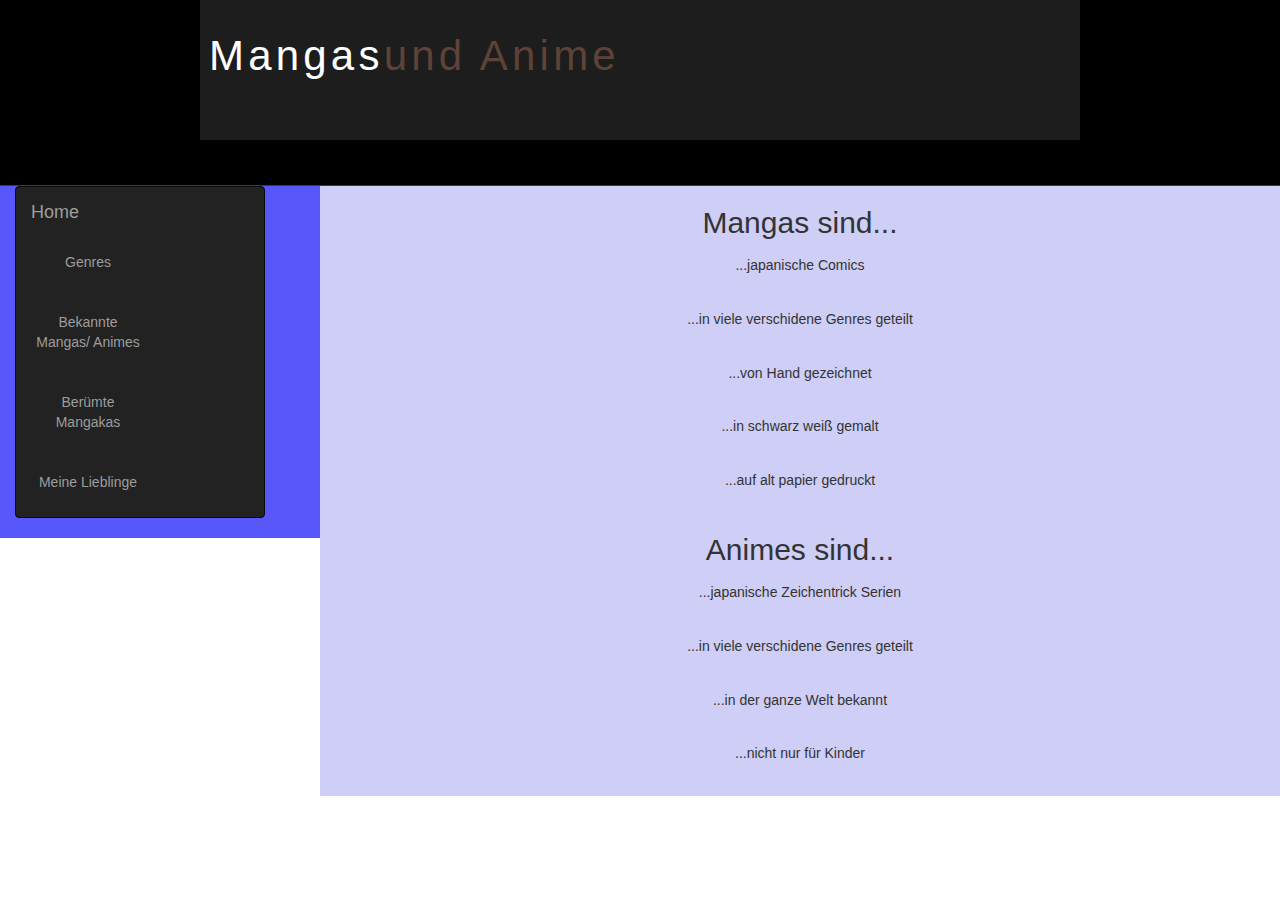
<file: index.html>
<!DOCTYPE html>
<html>
<header>
  <title>Mangas</title>
  <link rel="stylesheet" type="text/css" href="stylesheet.css">
  <link rel="stylesheet" href="https://maxcdn.bootstrapcdn.com/bootstrap/3.3.7/css/bootstrap.min.css" 
        integrity="sha384-BVYiiSIFeK1dGmJRAkycuHAHRg32OmUcww7on3RYdg4Va+PmSTsz/K68vbdEjh4u" crossorigin="anonymous">
</header>


<body>
  
  <div id="main">
    <div id="header">
      <div id="logo">
        <div id="logo_text">
          
          <h1><a href="index.html">Mangas<span class="logo_colour">und Anime</span></a></h1>
        </div>
      </div>
 </div>
      </div>
  

  <div class= "col-sm-3"> 
     <div class="navbar navbar-inverse navbar-fixed-left">
  <a class="navbar-brand" href="index.html">Home</a>
  <ul class="nav navbar-nav">
  
      <li><a href="genres.html">Genres</a></li>
      <li><a href="bekannt.html">Bekannte Mangas/ Animes</a></li>
      <li><a href="mangaka.html">Berümte Mangakas</a></li>
      <li><a href="liebling.html">Meine Lieblinge</a></li>
     </ul>
   </li>
  </div>
</div>
    
    <div class= "col-sm-9"> 
      <h2> Mangas sind...</h2>
      <p>...japanische Comics</p>
      <p>...in viele verschidene Genres geteilt </p>
      <p>...von Hand gezeichnet </p>
      <p>...in schwarz weiß gemalt</p>
      <p>...auf alt papier gedruckt</p>
   
      <h2> Animes sind...</h2>
      <p>...japanische Zeichentrick Serien</p>
      <p>...in viele verschidene Genres geteilt </p>
      <p>...in der ganze Welt bekannt</p>
      <p>...nicht nur für Kinder</p>
    </div>
    
    
  
 
    
</body>
    
<footer>
</footer>
  
</html>
</file>
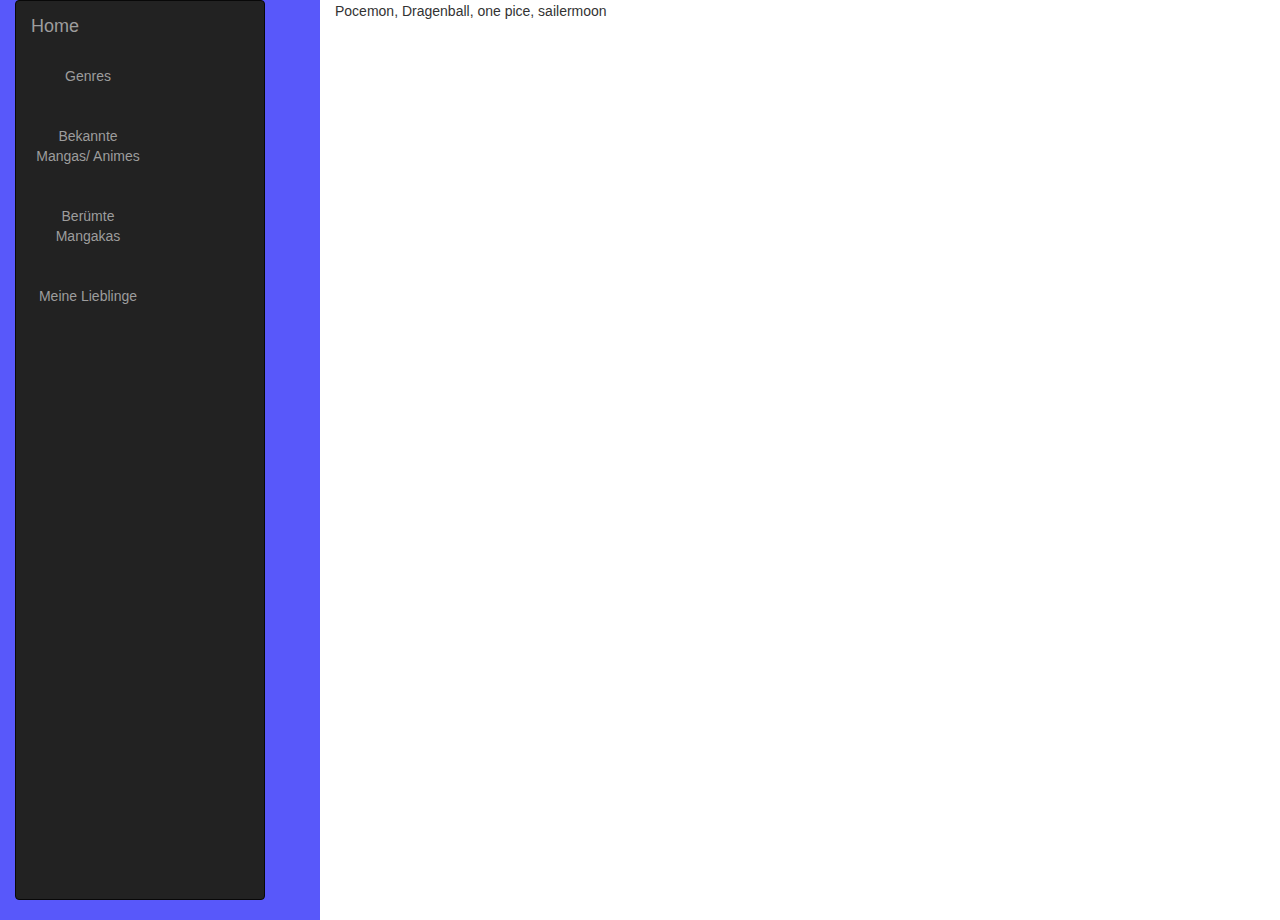
<file: bekannt.html>
<header>
  <title>Mangas</title>
  <link rel="stylesheet" type="text/css" href="stylesheet.css">
  <link rel="stylesheet" href="https://maxcdn.bootstrapcdn.com/bootstrap/3.3.7/css/bootstrap.min.css" 
        integrity="sha384-BVYiiSIFeK1dGmJRAkycuHAHRg32OmUcww7on3RYdg4Va+PmSTsz/K68vbdEjh4u" crossorigin="anonymous">
</header>
<body>
  <div class= "col-sm-3"> 
     <div class="navbar navbar-inverse navbar-fixed-left">
  <a class="navbar-brand" href="index.html">Home</a>
  <ul class="nav navbar-nav">
  
      <li><a href="genres.html">Genres</a></li>
      <li><a href="bekannt.html">Bekannte Mangas/ Animes</a></li>
      <li><a href="mangaka.html">Berümte Mangakas</a></li>
      <li><a href="liebling.html">Meine Lieblinge</a></li>
     </ul>
   </li>
 
</div>
    </div>

  <div class= "col-sm-4">  
  <p>Pocemon, Dragenball, one pice, sailermoon
    </p>
  </div>
  
  </div>
</body>
</file>
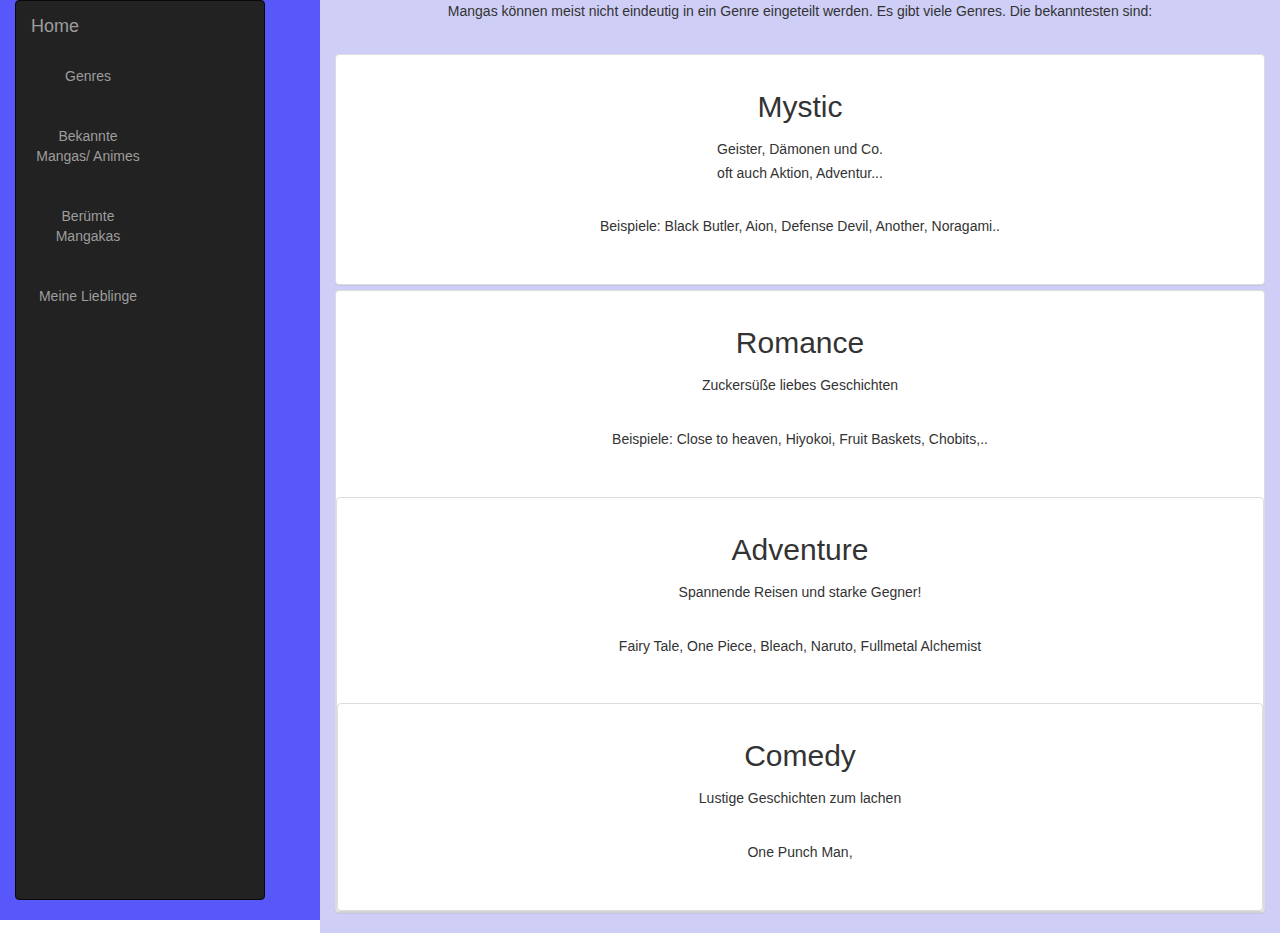
<file: genres.html>
<header>
  <title>Genres</title>
  <link rel="stylesheet" type="text/css" href="stylesheet.css">
  <link rel="stylesheet" href="https://maxcdn.bootstrapcdn.com/bootstrap/3.3.7/css/bootstrap.min.css" 
        integrity="sha384-BVYiiSIFeK1dGmJRAkycuHAHRg32OmUcww7on3RYdg4Va+PmSTsz/K68vbdEjh4u" crossorigin="anonymous">
</header>
<body>
 <div class= "col-sm-3"> 
     <div class="navbar navbar-inverse navbar-fixed-left">
  <a class="navbar-brand" href="index.html">Home</a>
  <ul class="nav navbar-nav">
  
      <li><a href="genres.html">Genres</a></li>
      <li><a href="bekannt.html">Bekannte Mangas/ Animes</a></li>
      <li><a href="mangaka.html">Berümte Mangakas</a></li>
      <li><a href="liebling.html">Meine Lieblinge</a></li>
     </ul>
   </li>
 
</div>
    </div>
	
	
	<div class= "col-sm-9">  
    <p>Mangas können meist nicht eindeutig in ein Genre eingeteilt werden. Es gibt viele Genres. Die bekanntesten sind:</p>
   
  
<div class="panel-group">
  <div class="panel panel-default">
    <div class="panel-body">
	    <h2>Mystic</h2>
	    <p>Geister, Dämonen und Co. <br/>
	    oft auch Aktion, Adventur...</p>
	    <p>Beispiele: Black Butler, Aion, Defense Devil, Another, Noragami..</p>
	  </div>
  </div>
  <div class="panel panel-default">
    <div class="panel-body">
	    <h2>Romance</h2>
	    <p>Zuckersüße liebes Geschichten</p>
	    <p>Beispiele: Close to heaven, Hiyokoi, Fruit Baskets, Chobits,..</p>
	  </div>

	  <div class="panel panel-default">
    <div class="panel-body">
	    <h2>Adventure</h2>
	    <p>Spannende Reisen und starke Gegner!</p>
	    <p>Fairy Tale, One Piece, Bleach, Naruto, Fullmetal Alchemist</p>
	  </div>
		  
	<div class="panel panel-default">
    <div class="panel-body">
	    <h2>Comedy</h2>
	    <p>Lustige Geschichten zum lachen</p>
	    <p>One Punch Man,</p>
	  </div>  
		

  </div>
</div>
  
</body>
</file>
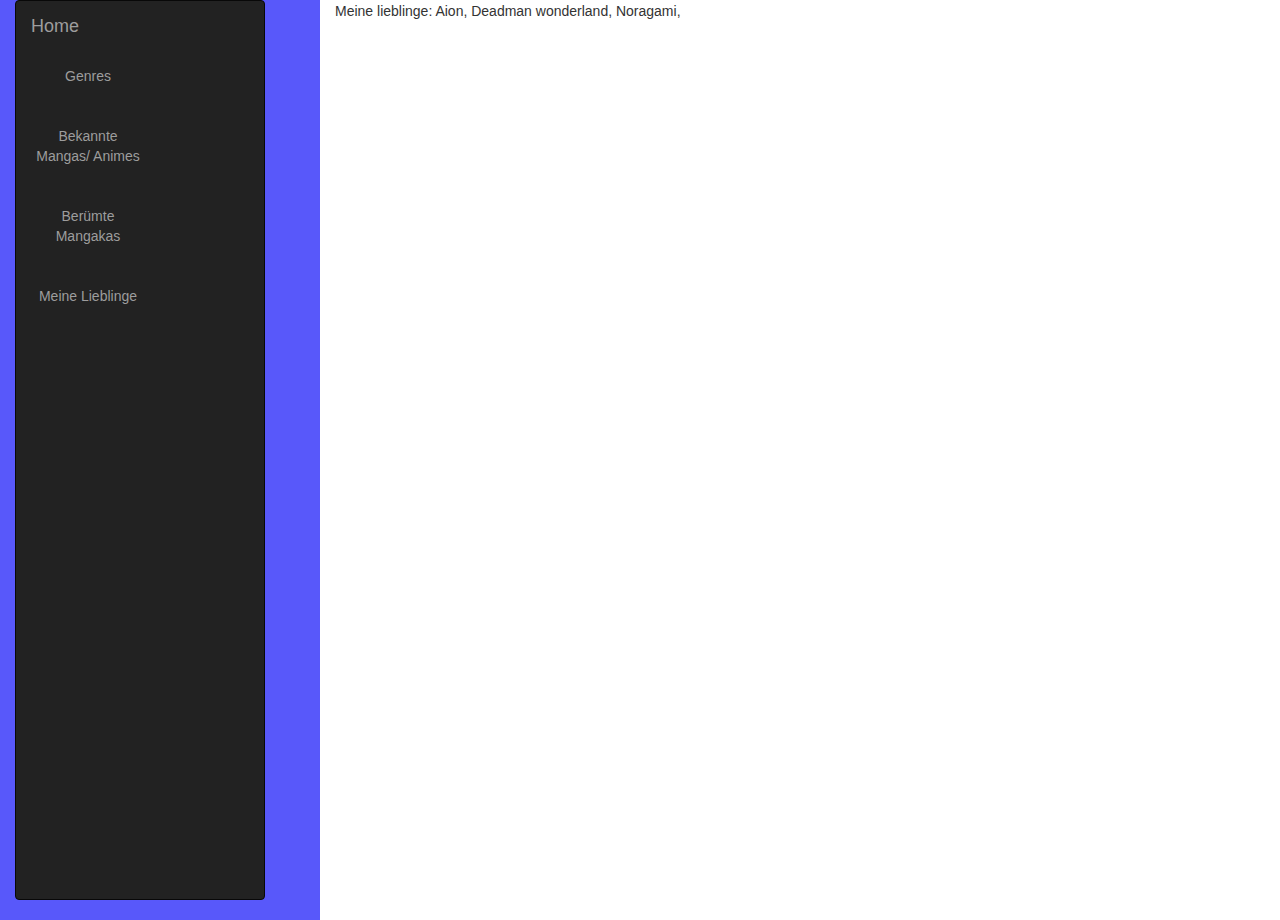
<file: liebling.html>
<header>
  <title>Lieblinge</title>
  <link rel="stylesheet" type="text/css" href="stylesheet.css">
  <link rel="stylesheet" href="https://maxcdn.bootstrapcdn.com/bootstrap/3.3.7/css/bootstrap.min.css" 
        integrity="sha384-BVYiiSIFeK1dGmJRAkycuHAHRg32OmUcww7on3RYdg4Va+PmSTsz/K68vbdEjh4u" crossorigin="anonymous">
</header>
<body>
  <div class= "col-sm-3"> 
     <div class="navbar navbar-inverse navbar-fixed-left">
  <a class="navbar-brand" href="index.html">Home</a>
  <ul class="nav navbar-nav">
  
      <li><a href="genres.html">Genres</a></li>
      <li><a href="bekannt.html">Bekannte Mangas/ Animes</a></li>
      <li><a href="mangaka.html">Berümte Mangakas</a></li>
      <li><a href="liebling.html">Meine Lieblinge</a></li>
     </ul>
   </li>
 
</div>
    </div>
  <div class= "col-sm-4">  
  <p>Meine lieblinge: Aion, Deadman wonderland, Noragami, 
    </p>
  </div>
  
  <div class="col-sm-6">
    
  </div>
</body>
</file>
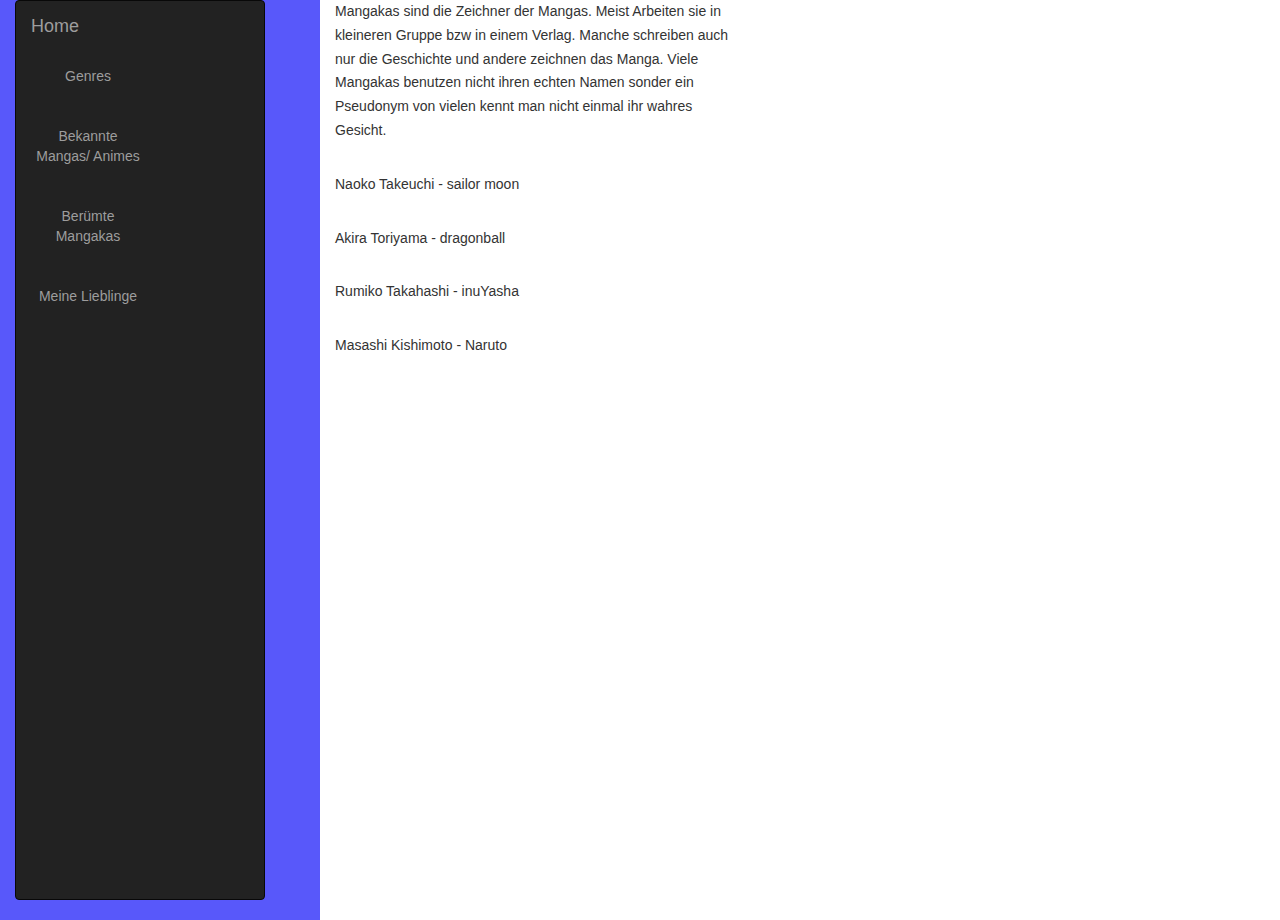
<file: mangaka.html>
<header>
  <title>Mangakas</title>
  <link rel="stylesheet" type="text/css" href="stylesheet.css">
  <link rel="stylesheet" href="https://maxcdn.bootstrapcdn.com/bootstrap/3.3.7/css/bootstrap.min.css" 
        integrity="sha384-BVYiiSIFeK1dGmJRAkycuHAHRg32OmUcww7on3RYdg4Va+PmSTsz/K68vbdEjh4u" crossorigin="anonymous">
</header>
<body>
  <div class= "col-sm-3"> 
     <div class="navbar navbar-inverse navbar-fixed-left">
  <a class="navbar-brand" href="index.html">Home</a>
  <ul class="nav navbar-nav">
  
      <li><a href="genres.html">Genres</a></li>
      <li><a href="bekannt.html">Bekannte Mangas/ Animes</a></li>
      <li><a href="mangaka.html">Berümte Mangakas</a></li>
      <li><a href="liebling.html">Meine Lieblinge</a></li>
     </ul>
   </li>
 
</div>
    </div>

  <div class= "col-sm-4">  
  <p>Mangakas sind die Zeichner der Mangas. Meist Arbeiten sie in kleineren Gruppe bzw in einem Verlag. Manche schreiben auch nur die Geschichte und andere 
    zeichnen das Manga. Viele Mangakas benutzen nicht ihren echten Namen sonder ein Pseudonym von vielen kennt man nicht einmal ihr wahres
    Gesicht. 
    </p>
    <p>Naoko Takeuchi - sailor moon</p>
    <p>Akira Toriyama - dragonball</p>
    <p>Rumiko Takahashi - inuYasha</p>
    <p>Masashi Kishimoto - Naruto</p>
  </div>
  
  <div class="col-sm-6">
    
  </div>
</body>
</file>
<file: stylesheet.css>
html
{ height: 100%;}

*
{ margin: 0;
  padding: 0;}

body
{ font: normal .80em 'trebuchet ms', arial, sans-serif;
  background: #FFF;
  color: #555;}

p
{ padding: 0 0 20px 0;
  line-height: 1.7em;}

img
{ border: 0;}

h1, h2, h3, h4, h5, h6 
{ color: #362C20;
  letter-spacing: 0em;
  padding: 0 0 5px 0;}


a, a:hover
{ outline: none;
  text-decoration: underline;
  color: #B48A7C;}

a:hover
{ text-decoration: none;}



ul
{ margin: 2px 0 22px 17px;}

ul li
{ list-style-type: circle;
  margin: 0 0 6px 0; 
  padding: 0 0 4px 5px;
  line-height: 1.5em;}

ol
{ margin: 8px 0 22px 20px;}

ol li
{ margin: 0 0 11px 0;}




.col-sm-9 
{float: right;
 background: #CECEF6;
 text-align: center; 
  height:auto;
}

.col-sm-3
{float: left;
 background: #5858FA;
 text-align: center; 
 height: auto;
}

.col-sm-12
{background: yellow;
}


.navbar-fixed-left {
  width: 250px;
  position: fixed;
  border-radius: 0;
  height: 100%;
}

.navbar-fixed-left .navbar-nav > li {
  float: left;  /* Cancel default li float: left */
  width: 139px;
}

.navbar-fixed-left + .container {
  padding-left: 160px;
}





#main, #logo, #menubar, #site_content, #footer
{ margin-left: auto; 
  margin-right: auto;}

#header
{ background: #000;
  border-bottom: 1px solid #3d3d3d;
  height: 186px;}
  
#banner
{  background: transparent url(banner.jpg) no-repeat;
  width: 860px;
  height: 180px;
  margin-bottom: 20px;
  border: 10px solid #DDD;}

#logo
{ width: 880px;
  position: relative;
  height: 140px;
  background: #1d1d1d;}

#logo #logo_text 
{ position: absolute; 
  top: 10px;
  left: 0;}

#logo h1, #logo h2
{ font: normal 300% 'century gothic', arial, sans-serif;
  border-bottom: 0;
  text-transform: none;
  margin: 0 0 0 9px;}

#logo_text h1, #logo_text h1 a, #logo_text h1 a:hover 
{ padding: 22px 0 0 0;
  color: #FFF;
  letter-spacing: 0.1em;
  text-decoration: none;}

#logo_text h1 a .logo_colour
{ color: #5E4238;}

#logo_text a:hover .logo_colour
{ color: #5E4238;}

#logo_text h2
{ font-size: 120%;
  padding: 4px 0 0 0;
  color: #B48A7C;}
</file>
